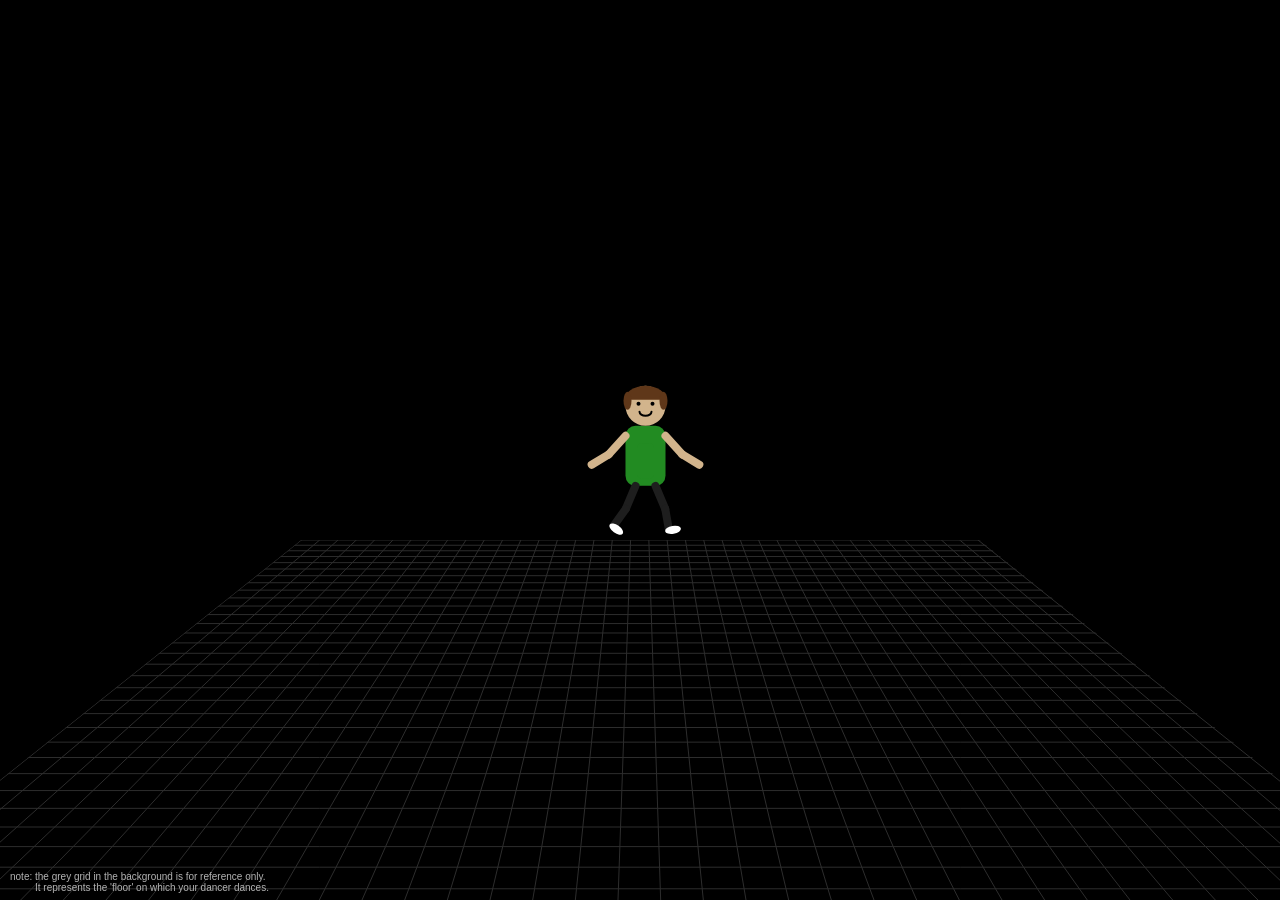
<file: object-dancers/index.html>
<!DOCTYPE html>
<html lang="en">

<head>
  <meta charset="utf-8" />
  <meta name="viewport" content="width=device-width, initial-scale=1.0">

  <title>CCLab | Object Dancer</title>

  <link rel="stylesheet" type="text/css" href="style.css">

  <script src="lib/p5.js"></script>
  <script src="lib/p5.sound.js"></script>
  <script src="js/floor.js"></script>
</head>

<body>
  <!-- the following div will contain the p5 canvas. -->
  <div id="p5-canvas-container">
    <!-- p5 canvas will be appended here. -->
  </div>

  <!-- the script tag below should always be at the bottom, right before the closing body tag -->
  <script src="sketch.js"></script>
</body>

</html>
</file>
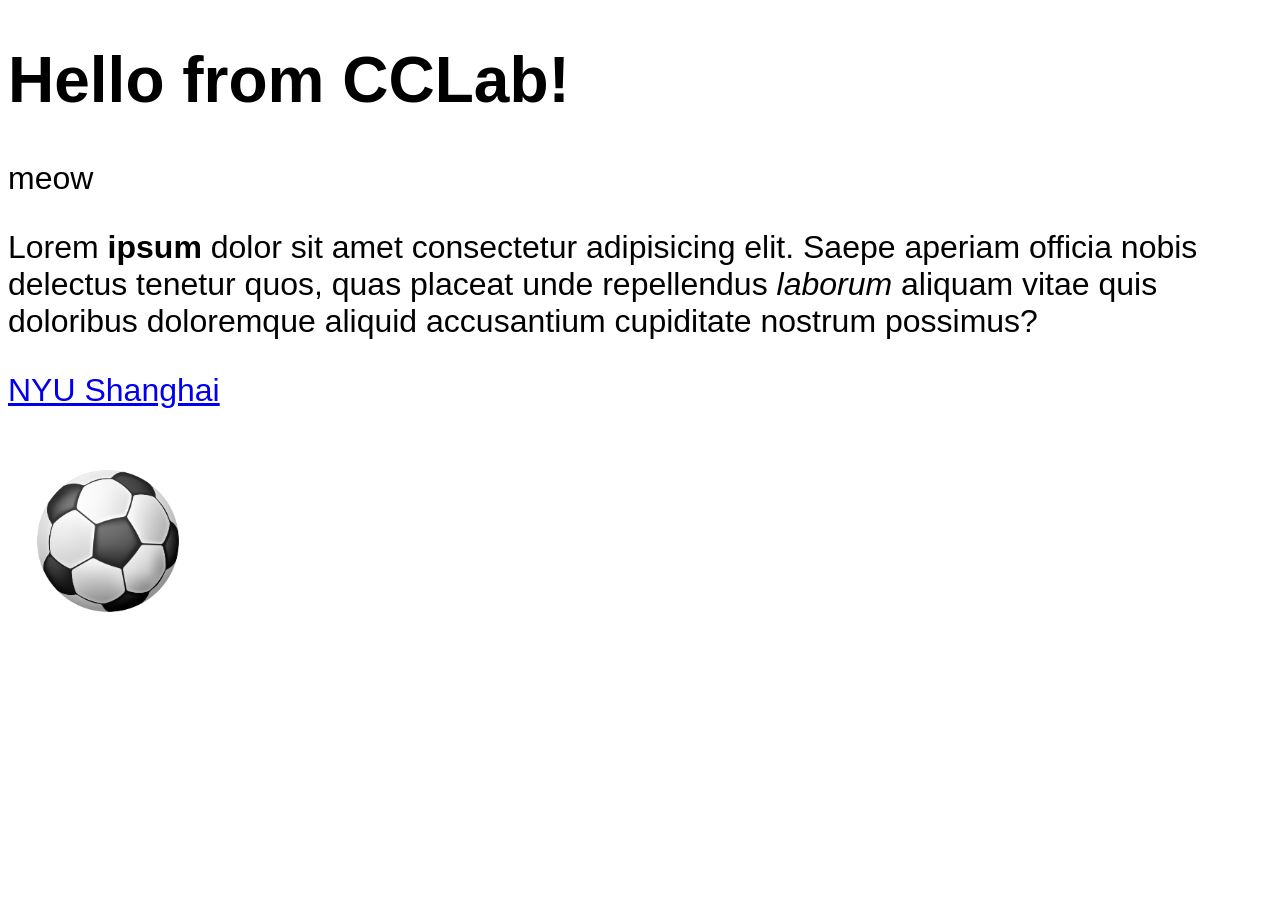
<file: test1/index.html>
<!DOCTYPE html>
<html lang="en">

<head>
    <meta charset="UTF-8">
    <meta name="viewport" content="width=device-width, initial-scale=1.0">
    <title>Document</title>
    <style>
        html {
            font-size: 32px;
            font-family: sans-serif;
        }
    </style>

</head>

<body>
    <h1>Hello from CCLab!</h1>
    <p>meow</p>
    <p>Lorem <b>ipsum</b> dolor sit amet consectetur adipisicing elit.
        Saepe aperiam officia nobis delectus tenetur quos, quas placeat
        unde repellendus <i>laborum</i> aliquam vitae quis
        doloribus doloremque aliquid accusantium cupiditate nostrum possimus?
    </p>

    <p>
        <a href="https;//shanghai.nyu.edu/">NYU Shanghai</a>
    </p>
    <p>
        <a href="https://shanghai.nyu.edu/">
            <img src="soccer.jpg" alt="Image of a soccer ball" width="200">
        </a>
    </p>
</body>

</html>
</file>
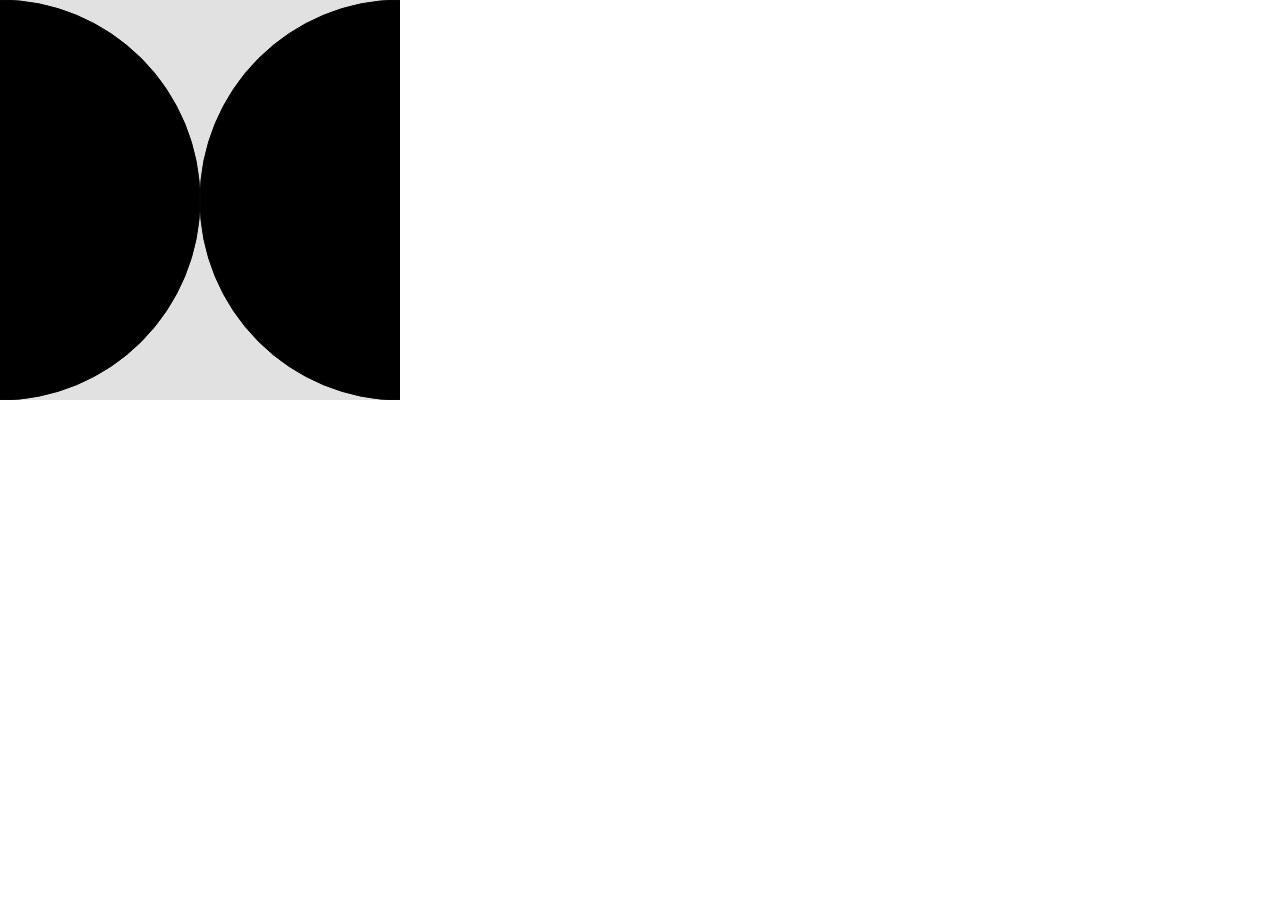
<file: test2/index.html>
<!DOCTYPE html>
<html lang="en">
  <head>
    <meta charset="utf-8" />
    <meta name="viewport" content="width=device-width, initial-scale=1.0">

    <title>Sketch</title>

    <link rel="stylesheet" type="text/css" href="style.css">

    <script src="libraries/p5.min.js"></script>
    <script src="libraries/p5.sound.min.js"></script>
  </head>

  <body>
    <script src="sketch.js"></script>
  </body>
</html>
</file>
<file: object-dancers/style.css>
html,
body {
  margin: 0;
  padding: 0;
}

canvas {
  display: block;
}

.main-wrapper {
  max-width: 800px;
  margin: 0 auto;
  padding: 50px 0;
}
</file>
<file: test2/style.css>
html, body {
  margin: 0;
  padding: 0;
}

canvas {
  display: block;
}
</file>
